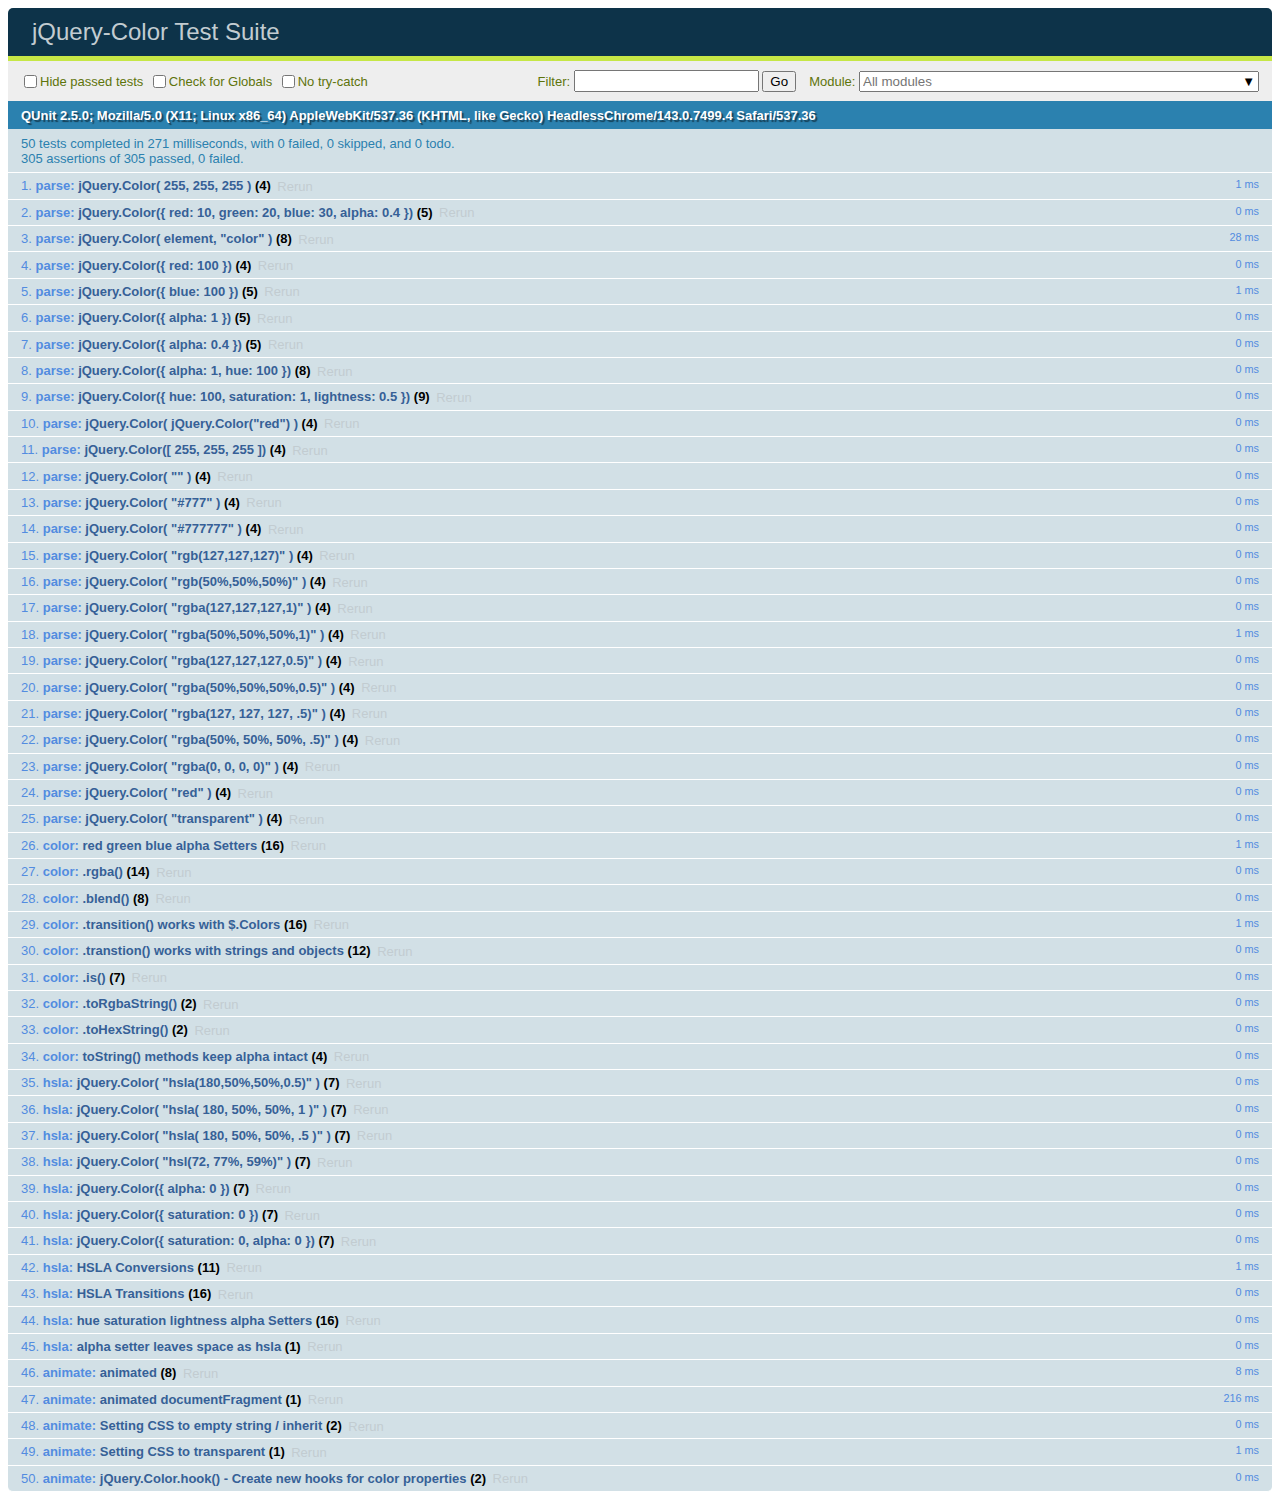
<file: mtrc/js/jquery-color-master/test/index.html>
<!DOCTYPE html>
<html lang="en">
<head>
	<meta http-equiv="Content-Type" content="text/html; charset=utf-8" />
	<title>jQuery-Color Test Suite</title>
	<link rel="Stylesheet" media="screen" href="../external/qunit/qunit.css" />
	<script src="jquery.js"></script>
	<script src="../jquery.color.js"></script>
	<script src="../external/qunit/qunit.js"></script>
	<script src="unit/color.js"></script>
	<script src="data/swarminject.js"></script>
</head>
<body id="body">
	<div id="qunit"></div>
  	<div id="qunit-fixture"></div>
</body>
</html>
</file>
<file: mtrc/js/jquery-color-master/external/qunit/qunit.css>
/*!
 * QUnit 2.5.0
 * https://qunitjs.com/
 *
 * Copyright jQuery Foundation and other contributors
 * Released under the MIT license
 * https://jquery.org/license
 *
 * Date: 2018-01-10T02:56Z
 */

/** Font Family and Sizes */

#qunit-tests, #qunit-header, #qunit-banner, #qunit-testrunner-toolbar, #qunit-filteredTest, #qunit-userAgent, #qunit-testresult {
	font-family: "Helvetica Neue Light", "HelveticaNeue-Light", "Helvetica Neue", Calibri, Helvetica, Arial, sans-serif;
}

#qunit-testrunner-toolbar, #qunit-filteredTest, #qunit-userAgent, #qunit-testresult, #qunit-tests li { font-size: small; }
#qunit-tests { font-size: smaller; }


/** Resets */

#qunit-tests, #qunit-header, #qunit-banner, #qunit-filteredTest, #qunit-userAgent, #qunit-testresult, #qunit-modulefilter {
	margin: 0;
	padding: 0;
}


/** Header (excluding toolbar) */

#qunit-header {
	padding: 0.5em 0 0.5em 1em;

	color: #8699A4;
	background-color: #0D3349;

	font-size: 1.5em;
	line-height: 1em;
	font-weight: 400;

	border-radius: 5px 5px 0 0;
}

#qunit-header a {
	text-decoration: none;
	color: #C2CCD1;
}

#qunit-header a:hover,
#qunit-header a:focus {
	color: #FFF;
}

#qunit-banner {
	height: 5px;
}

#qunit-filteredTest {
	padding: 0.5em 1em 0.5em 1em;
	color: #366097;
	background-color: #F4FF77;
}

#qunit-userAgent {
	padding: 0.5em 1em 0.5em 1em;
	color: #FFF;
	background-color: #2B81AF;
	text-shadow: rgba(0, 0, 0, 0.5) 2px 2px 1px;
}


/** Toolbar */

#qunit-testrunner-toolbar {
	padding: 0.5em 1em 0.5em 1em;
	color: #5E740B;
	background-color: #EEE;
}

#qunit-testrunner-toolbar .clearfix {
	height: 0;
	clear: both;
}

#qunit-testrunner-toolbar label {
	display: inline-block;
}

#qunit-testrunner-toolbar input[type=checkbox],
#qunit-testrunner-toolbar input[type=radio] {
	margin: 3px;
	vertical-align: -2px;
}

#qunit-testrunner-toolbar input[type=text] {
	box-sizing: border-box;
	height: 1.6em;
}

.qunit-url-config,
.qunit-filter,
#qunit-modulefilter {
	display: inline-block;
	line-height: 2.1em;
}

.qunit-filter,
#qunit-modulefilter {
	float: right;
	position: relative;
	margin-left: 1em;
}

.qunit-url-config label {
	margin-right: 0.5em;
}

#qunit-modulefilter-search {
	box-sizing: border-box;
	width: 400px;
}

#qunit-modulefilter-search-container:after {
	position: absolute;
	right: 0.3em;
	content: "\25bc";
	color: black;
}

#qunit-modulefilter-dropdown {
	/* align with #qunit-modulefilter-search */
	box-sizing: border-box;
	width: 400px;
	position: absolute;
	right: 0;
	top: 50%;
	margin-top: 0.8em;

	border: 1px solid #D3D3D3;
	border-top: none;
	border-radius: 0 0 .25em .25em;
	color: #000;
	background-color: #F5F5F5;
	z-index: 99;
}

#qunit-modulefilter-dropdown a {
	color: inherit;
	text-decoration: none;
}

#qunit-modulefilter-dropdown .clickable.checked {
	font-weight: bold;
	color: #000;
	background-color: #D2E0E6;
}

#qunit-modulefilter-dropdown .clickable:hover {
	color: #FFF;
	background-color: #0D3349;
}

#qunit-modulefilter-actions {
	display: block;
	overflow: auto;

	/* align with #qunit-modulefilter-dropdown-list */
	font: smaller/1.5em sans-serif;
}

#qunit-modulefilter-dropdown #qunit-modulefilter-actions > * {
	box-sizing: border-box;
	max-height: 2.8em;
	display: block;
	padding: 0.4em;
}

#qunit-modulefilter-dropdown #qunit-modulefilter-actions > button {
	float: right;
	font: inherit;
}

#qunit-modulefilter-dropdown #qunit-modulefilter-actions > :last-child {
	/* insert padding to align with checkbox margins */
	padding-left: 3px;
}

#qunit-modulefilter-dropdown-list {
	max-height: 200px;
	overflow-y: auto;
	margin: 0;
	border-top: 2px groove threedhighlight;
	padding: 0.4em 0 0;
	font: smaller/1.5em sans-serif;
}

#qunit-modulefilter-dropdown-list li {
	white-space: nowrap;
	overflow: hidden;
	text-overflow: ellipsis;
}

#qunit-modulefilter-dropdown-list .clickable {
	display: block;
	padding-left: 0.15em;
}


/** Tests: Pass/Fail */

#qunit-tests {
	list-style-position: inside;
}

#qunit-tests li {
	padding: 0.4em 1em 0.4em 1em;
	border-bottom: 1px solid #FFF;
	list-style-position: inside;
}

#qunit-tests > li {
	display: none;
}

#qunit-tests li.running,
#qunit-tests li.pass,
#qunit-tests li.fail,
#qunit-tests li.skipped,
#qunit-tests li.aborted {
	display: list-item;
}

#qunit-tests.hidepass {
	position: relative;
}

#qunit-tests.hidepass li.running,
#qunit-tests.hidepass li.pass:not(.todo) {
	visibility: hidden;
	position: absolute;
	width:   0;
	height:  0;
	padding: 0;
	border:  0;
	margin:  0;
}

#qunit-tests li strong {
	cursor: pointer;
}

#qunit-tests li.skipped strong {
	cursor: default;
}

#qunit-tests li a {
	padding: 0.5em;
	color: #C2CCD1;
	text-decoration: none;
}

#qunit-tests li p a {
	padding: 0.25em;
	color: #6B6464;
}
#qunit-tests li a:hover,
#qunit-tests li a:focus {
	color: #000;
}

#qunit-tests li .runtime {
	float: right;
	font-size: smaller;
}

.qunit-assert-list {
	margin-top: 0.5em;
	padding: 0.5em;

	background-color: #FFF;

	border-radius: 5px;
}

.qunit-source {
	margin: 0.6em 0 0.3em;
}

.qunit-collapsed {
	display: none;
}

#qunit-tests table {
	border-collapse: collapse;
	margin-top: 0.2em;
}

#qunit-tests th {
	text-align: right;
	vertical-align: top;
	padding: 0 0.5em 0 0;
}

#qunit-tests td {
	vertical-align: top;
}

#qunit-tests pre {
	margin: 0;
	white-space: pre-wrap;
	word-wrap: break-word;
}

#qunit-tests del {
	color: #374E0C;
	background-color: #E0F2BE;
	text-decoration: none;
}

#qunit-tests ins {
	color: #500;
	background-color: #FFCACA;
	text-decoration: none;
}

/*** Test Counts */

#qunit-tests b.counts                       { color: #000; }
#qunit-tests b.passed                       { color: #5E740B; }
#qunit-tests b.failed                       { color: #710909; }

#qunit-tests li li {
	padding: 5px;
	background-color: #FFF;
	border-bottom: none;
	list-style-position: inside;
}

/*** Passing Styles */

#qunit-tests li li.pass {
	color: #3C510C;
	background-color: #FFF;
	border-left: 10px solid #C6E746;
}

#qunit-tests .pass                          { color: #528CE0; background-color: #D2E0E6; }
#qunit-tests .pass .test-name               { color: #366097; }

#qunit-tests .pass .test-actual,
#qunit-tests .pass .test-expected           { color: #999; }

#qunit-banner.qunit-pass                    { background-color: #C6E746; }

/*** Failing Styles */

#qunit-tests li li.fail {
	color: #710909;
	background-color: #FFF;
	border-left: 10px solid #EE5757;
	white-space: pre;
}

#qunit-tests > li:last-child {
	border-radius: 0 0 5px 5px;
}

#qunit-tests .fail                          { color: #000; background-color: #EE5757; }
#qunit-tests .fail .test-name,
#qunit-tests .fail .module-name             { color: #000; }

#qunit-tests .fail .test-actual             { color: #EE5757; }
#qunit-tests .fail .test-expected           { color: #008000; }

#qunit-banner.qunit-fail                    { background-color: #EE5757; }


/*** Aborted tests */
#qunit-tests .aborted { color: #000; background-color: orange; }
/*** Skipped tests */

#qunit-tests .skipped {
	background-color: #EBECE9;
}

#qunit-tests .qunit-todo-label,
#qunit-tests .qunit-skipped-label {
	background-color: #F4FF77;
	display: inline-block;
	font-style: normal;
	color: #366097;
	line-height: 1.8em;
	padding: 0 0.5em;
	margin: -0.4em 0.4em -0.4em 0;
}

#qunit-tests .qunit-todo-label {
	background-color: #EEE;
}

/** Result */

#qunit-testresult {
	color: #2B81AF;
	background-color: #D2E0E6;

	border-bottom: 1px solid #FFF;
}
#qunit-testresult .clearfix {
	height: 0;
	clear: both;
}
#qunit-testresult .module-name {
	font-weight: 700;
}
#qunit-testresult-display {
	padding: 0.5em 1em 0.5em 1em;
	width: 85%;
	float:left;
}
#qunit-testresult-controls {
	padding: 0.5em 1em 0.5em 1em;
  width: 10%;
	float:left;
}

/** Fixture */

#qunit-fixture {
	position: absolute;
	top: -10000px;
	left: -10000px;
	width: 1000px;
	height: 1000px;
}
</file>
